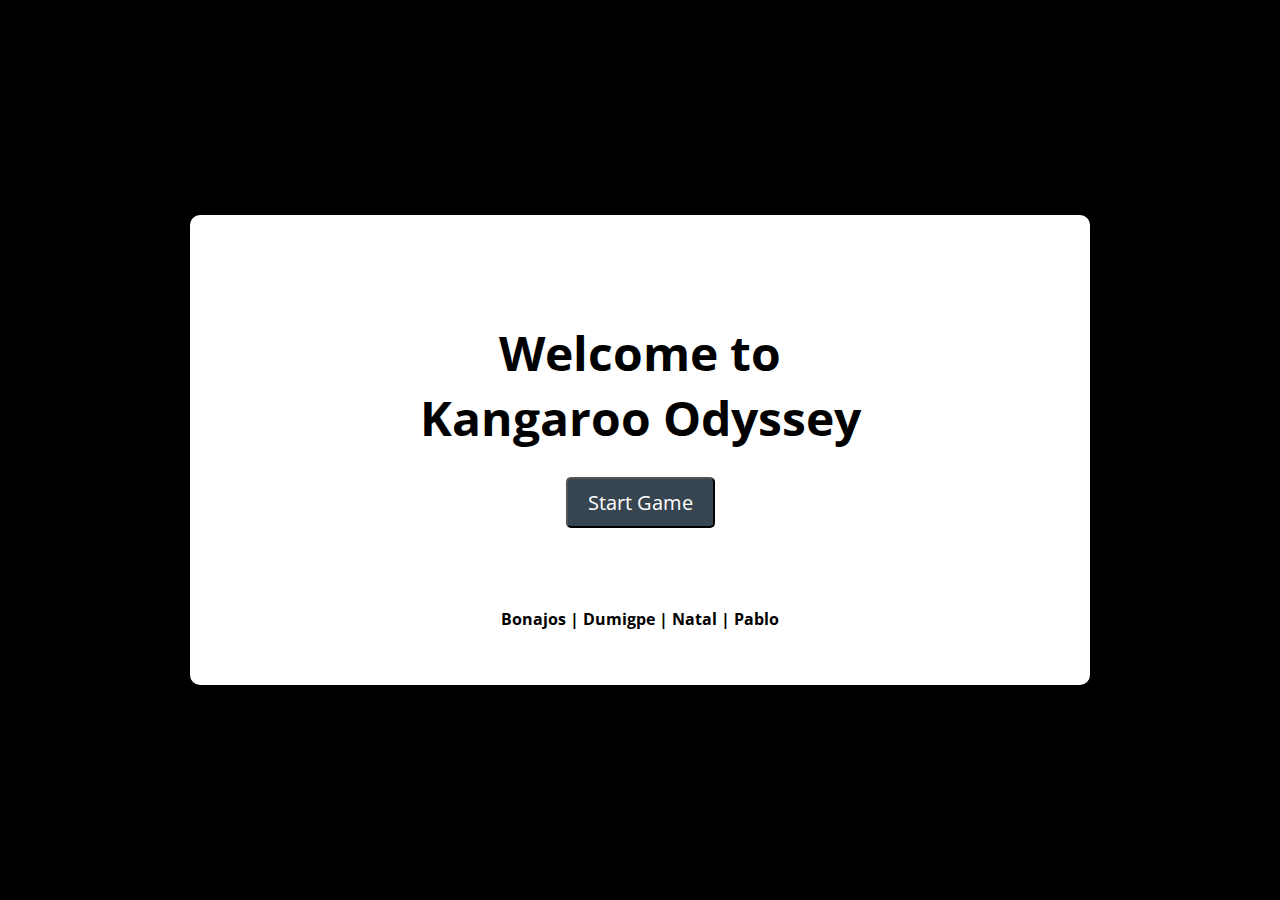
<file: index.html>
<!DOCTYPE html>
<html lang="en">
<head>
    <meta charset="UTF-8">
    <meta name="viewport" content="width=device-width, initial-scale=1.0">
    <title>Main Menu</title>
    <link rel="stylesheet" href="menu.css">
</head>
<body>
    <div class="main">
        <div class="game">
		<div class="left"></div>
		<div class="right">
            <h1>Welcome to Kangaroo Odyssey</h1>
            <div class="button-container">
                <button id="startGame">Start Game</button>
				<h6>Bonajos | Dumigpe | Natal | Pablo</h6>
            </div>
        </div>
    </div>
    <script src="menu.js"></script>
</body>
</html>
</file>
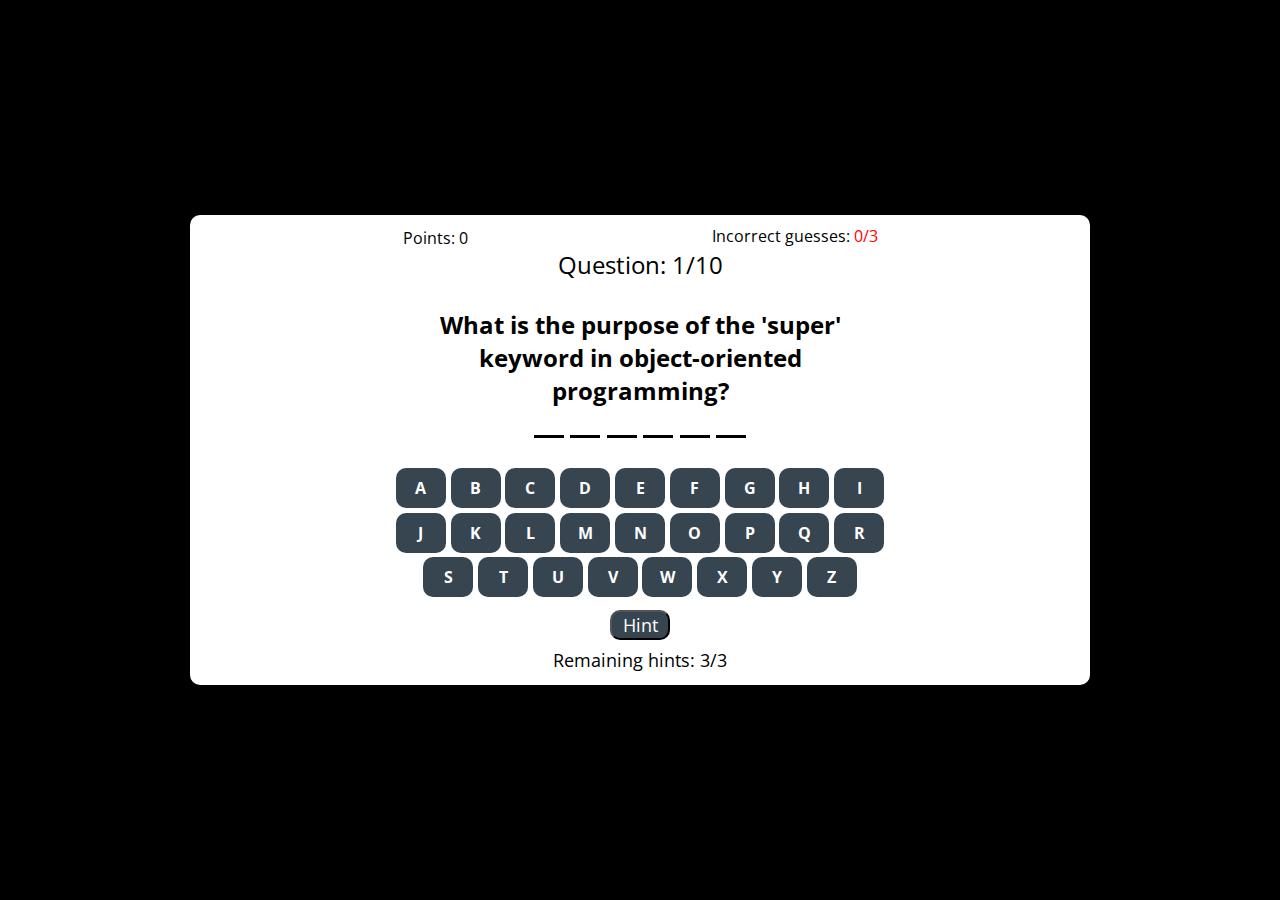
<file: diff.html>
<!DOCTYPE html>
<html lang="en">
<head>
 <meta charset="UTF-8">
 <meta name="viewport" content="width=device-width, initial-scale=1.0">
 <title>Hangaroo Game</title>
 <link rel="stylesheet" href="style.css">
 <!-- script -->
 <script src="wordlistdiff.js" defer></script>
 <script src="diff.js" defer></script>
</head>
<body>
 <div class="main">
    <div class="game">
      <div class="left"></div>
      <div class="right">
        <p class="points">Points: 0</p> <!-- Moved to the top left -->
        <!-- Add this below the points paragraph -->
        <p class="question-number"></p>

        <!-- ... rest of your HTML ... -->

        <h4>
          Hint: Lorem ipsum dolor sit, amet consectetur adipisicing elit.
          Laborum, ipsum!
        </h4>
        
        <ul class="word-display"></ul>
        <!-- Update the paragraph to have a class -->
        <p class="incorrect-guesses">Incorrect guesses: <span class="chance" style="color: red">0/3</span></p>

        <div class="keyboard"></div>
        <button class="auto-guess-btn">Hint</button>
        <!-- Add this below the Hint button -->
        <p class="remaining-hints">Remaining Hints: 3/3</p>

      </div>
    </div>
    <div class="GameOver">
      <h3>Game Over!</h3>
      <h6>
        The Correct Word Was: <span class="answer" style="color: red">Jazz</span>
      </h6>
      <button id = "nextlevel" >PLAY AGAIN</button>
    </div>
    <div class = "hintBox">
      <h3>Pick a hint:</h3>
      <button id="vowelBtn">Vowel</button>
      <button id="consonantBtn">Consonant</button>
    </div>
    <div class = "hintWarning">
      <h3>a</h3>
      <button id="closeWindow">OK</button>
    </div>
 </div>
</body>
</html>
</file>
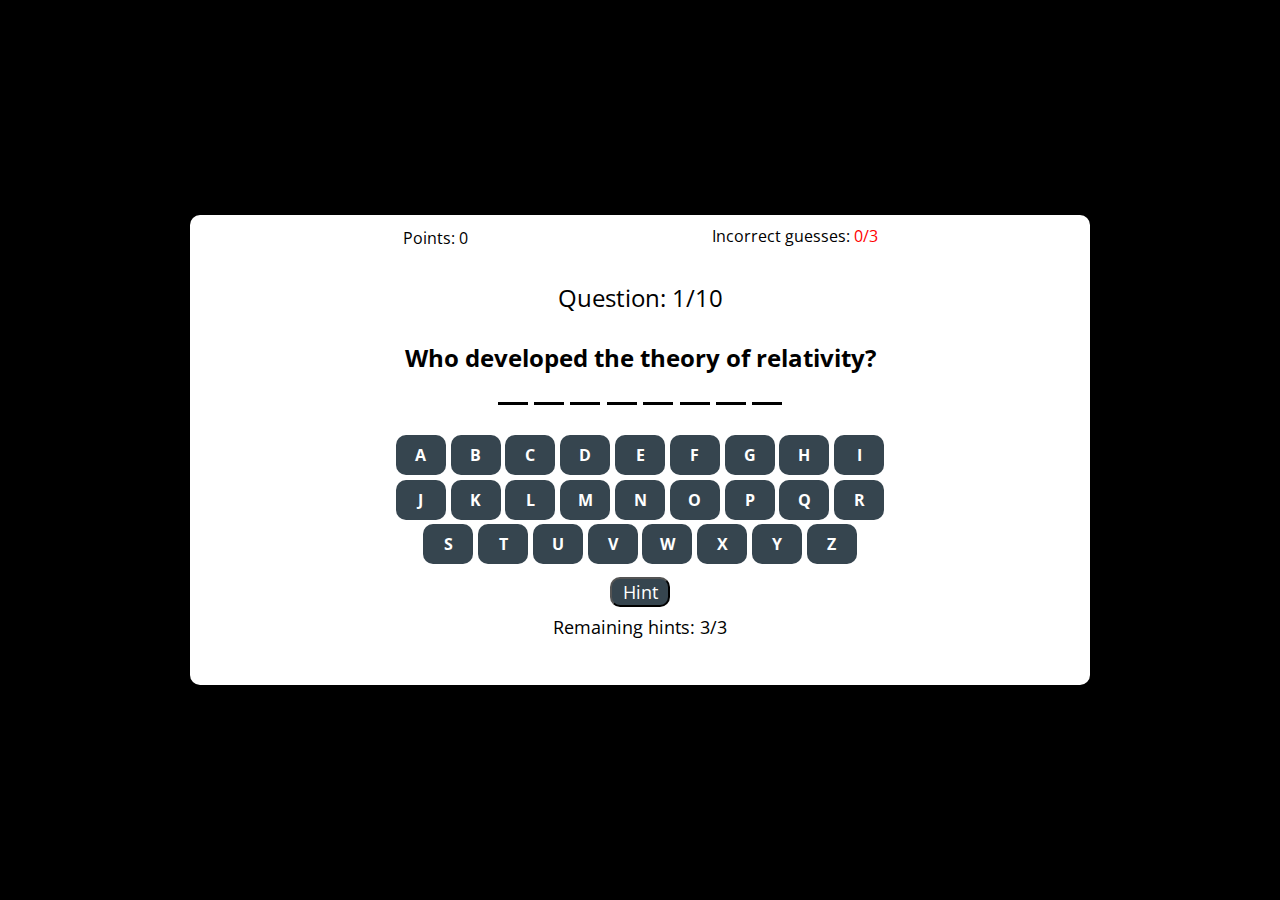
<file: easy.html>
<!DOCTYPE html>
<html lang="en">
<head>
 <meta charset="UTF-8">
 <meta name="viewport" content="width=device-width, initial-scale=1.0">
 <title>Hangaroo Game</title>
 <link rel="stylesheet" href="style.css">
 <!-- script -->
 <script src="wordlist.js" defer></script>
 <script src="script.js" defer></script>
</head>
<body>
 <div class="main">
    <div class="game">
      <div class="left"></div>
      <div class="right">
        <p class="points">Points: 0</p> <!-- Moved to the top left -->
        <!-- Add this below the points paragraph -->
        <p class="question-number">Question: 1/10</p>

        <!-- ... rest of your HTML ... -->

        <h4>
          Hint: Lorem ipsum dolor sit, amet consectetur adipisicing elit.
          Laborum, ipsum!
        </h4>
        
        <ul class="word-display"></ul>
        <!-- Update the paragraph to have a class -->
        <p class="incorrect-guesses">Incorrect guesses: <span class="chance" style="color: red">0/3</span></p>

        <div class="keyboard"></div>
        <button class="auto-guess-btn">Hint</button>
        <!-- Add this below the Hint button -->
        <p class="remaining-hints">Remaining Hints: 3/3</p>
		

      </div>
    </div>
    <div class="GameOver">
      <h3>Game Over!</h3>
      <h6>
        The Correct Word Was: <span class="answer" style="color: red">Jazz</span>
      </h6>
      <button id = nextlevel>PLAY AGAIN</button>
    </div>
    <div class = "hintBox">
      <h3>Pick a hint:</h3>
      <button id="vowelBtn">Vowel</button>
      <button id="consonantBtn">Consonant</button>
    </div>
    <div class = "hintWarning">
      <h3>a</h3>
      <button id="closeWindow">OK</button>
    </div>
 </div>
</body>
</html>
</file>
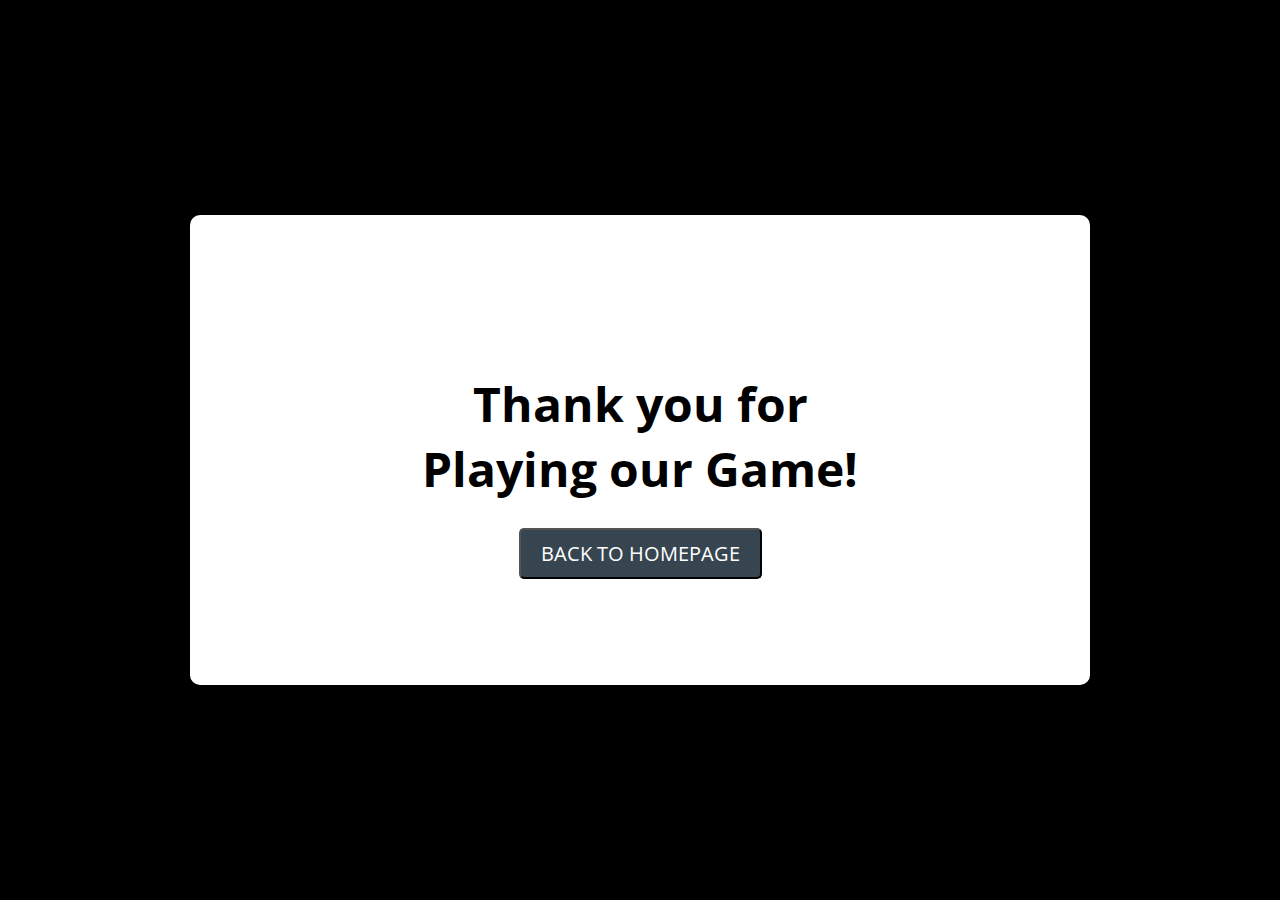
<file: end.html>
<!DOCTYPE html>
<html lang="en">
<head>
    <meta charset="UTF-8">
    <meta name="viewport" content="width=device-width, initial-scale=1.0">
    <link rel="stylesheet" href="menu.css">
    <script src="end.js" defer></script>
    <style>
        body {
            display: flex;
            flex-direction: column;
            align-items: center;
            justify-content: center;
            height: 100vh;
            margin: 0;
        }

        h1 {
            text-align: center;
        }
    </style>
</head>
<body>
   <body>
    <div class="main">
        <div class="game">
		<div class="left"></div>
		<div class="right">
            <h1>Thank you for Playing our Game!</h1>
            <div class="button-container">
                <button id="startGame">BACK TO HOMEPAGE</button>
            </div>
        </div>
    </div>
    <script src="end.js"></script>
</body>
</body>
</html>
</file>
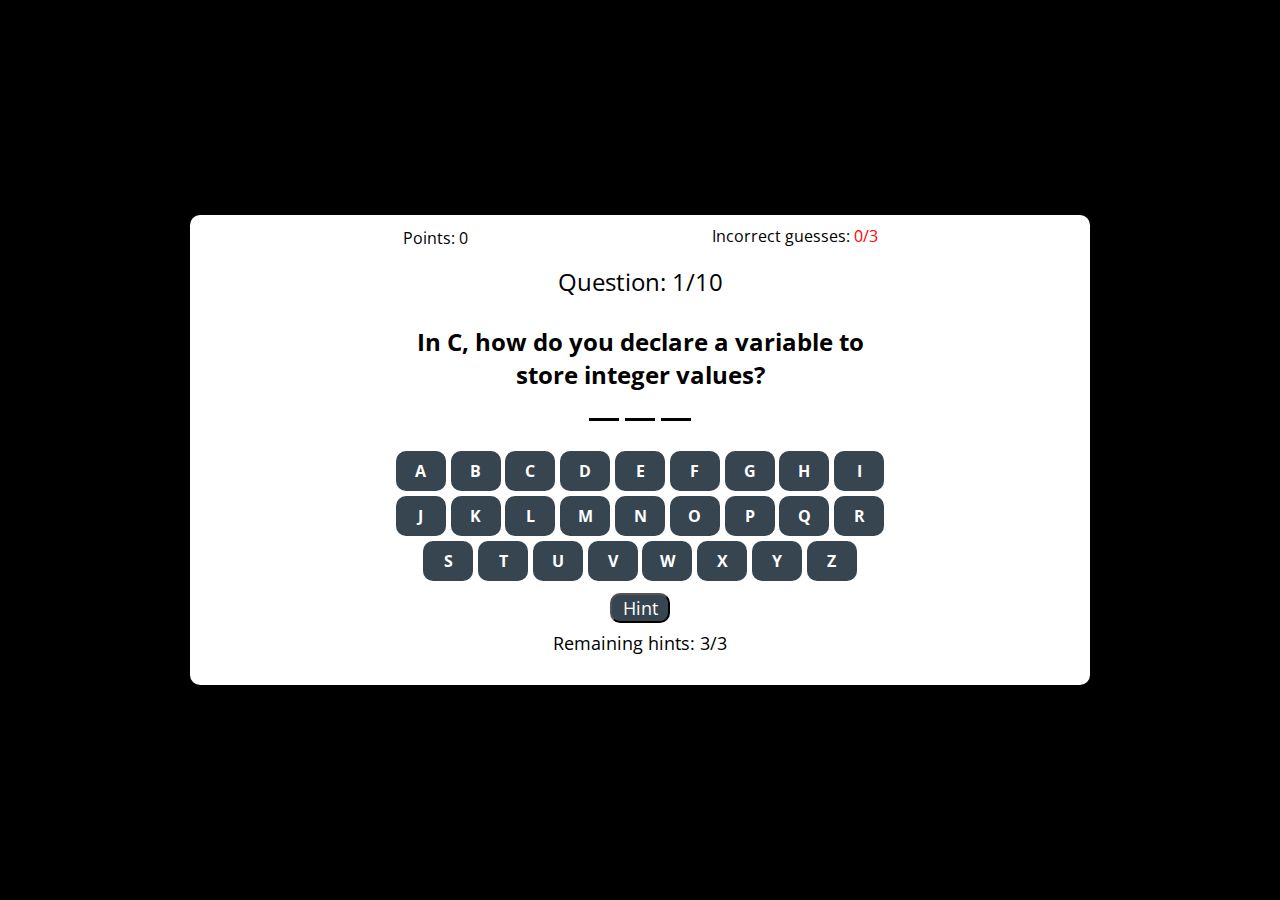
<file: mode.html>
<!DOCTYPE html>
<html lang="en">
<head>
 <meta charset="UTF-8">
 <meta name="viewport" content="width=device-width, initial-scale=1.0">
 <title>Hangaroo Game</title>
 <link rel="stylesheet" href="style.css">
 <!-- script -->
 <script src="wordlistmode.js" defer></script>
 <script src="mode.js" defer></script>
</head>
<body>
 <div class="main">
    <div class="game">
      <div class="left"></div>
      <div class="right">
        <p class="points">Points: 0</p> <!-- Moved to the top left -->
        <!-- Add this below the points paragraph -->
        <p class="question-number">Question: 1/10</p>

        <!-- ... rest of your HTML ... -->

        <h4>
          Hint: Lorem ipsum dolor sit, amet consectetur adipisicing elit.
          Laborum, ipsum!
        </h4>
        
        <ul class="word-display"></ul>
        <!-- Update the paragraph to have a class -->
        <p class="incorrect-guesses">Incorrect guesses: <span class="chance" style="color: red">0/3</span></p>

        <div class="keyboard"></div>
        <button class="auto-guess-btn">Hint</button>
        <!-- Add this below the Hint button -->
        <p class="remaining-hints">Remaining Hints: 3/3</p>

      </div>
    </div>
    <div class="GameOver">
      <h3>Game Over!</h3>
      <h6>
        The Correct Word Was: <span class="answer" style="color: red">Jazz</span>
      </h6>
      <button id = "nextlevel">PLAY AGAIN</button>
    </div>
    <div class = "hintBox">
      <h3>Pick a hint:</h3>
      <button id="vowelBtn">Vowel</button>
      <button id="consonantBtn">Consonant</button>
    </div>
    <div class = "hintWarning">
      <h3>a</h3>
      <button id="closeWindow">OK</button>
    </div>
 </div>
</body>
</html>
</file>
<file: menu.css>
/* Importing Google font - Open Sans */
/* copy font from source code */
@import url("https://fonts.googleapis.com/css2?family=Open+Sans:wght@400;500;600;700&display=swap");

*{
    margin: 0;
    padding: 0;
    box-sizing: border-box;
    font-family: "Open sans", sans-serif;
}
.main{
    background-color: black;
    width: 100vw;
    height: 100vh;
    display:flex;
    justify-content:center;
    align-items:center;
}
.game{
    background-color: #fff;
    width: 900px;
    height: 470px;
    border-radius: 10px;
    display: flex;
    align-items: center;
    justify-content: center;
    opacity: 1;
}
body {
    font-size: 24px; /* Adjust the base font size for the entire document */
}
.left {

    height: 100%;
    display:flex;
    justify-content:center;
    align-items:center;
    flex-direction: column;
    gap:1.5rem;
    text-align: center;
}
.left h1{
    font-size: 1.5rem;
}

.right {
    width: 55%;
    height: 100%;
    display: flex;
    flex-direction: column;
    justify-content: center;
    align-items: center; /* Center content horizontally */
    text-align: center;
    gap: 1.7rem;
    position: relative; /* Add position relative to establish a positioning context */
	
#startGame {
    padding: 10px 20px; /* Increase or decrease as needed */
    font-size: 20px; /* Increase or decrease as needed */
    border-radius: 5px; /* Optional - for rounded corners */
	background-color: #36454f; /* Change 'blue' to any color you prefer */
    color: white; /* Change the text color to contrast with the background */
}

#easy {
    padding: 10px 20px; /* Increase or decrease as needed */
    font-size: 20px; /* Increase or decrease as needed */
    border-radius: 5px; /* Optional - for rounded corners */
	background-color: #36454f; /* Change 'blue' to any color you prefer */
    color: white; /* Change the text color to contrast with the background */
}

#mode {
    padding: 10px 20px; /* Increase or decrease as needed */
    font-size: 20px; /* Increase or decrease as needed */
    border-radius: 5px; /* Optional - for rounded corners */
	background-color: #36454f; /* Change 'blue' to any color you prefer */
    color: white; /* Change the text color to contrast with the background */
}

#diff {
    padding: 10px 20px; /* Increase or decrease as needed */
    font-size: 20px; /* Increase or decrease as needed */
    border-radius: 5px; /* Optional - for rounded corners */
	background-color: #36454f; /* Change 'blue' to any color you prefer */
    color: white; /* Change the text color to contrast with the background */
}

h1 {
  padding-top: 50px;
}

h6 {
  padding-top: 80px;
}
</file>
<file: style.css>
/* Importing Google font - Open Sans */
/* copy font from source code */
@import url("https://fonts.googleapis.com/css2?family=Open+Sans:wght@400;500;600;700&display=swap");

*{
    margin: 0;
    padding: 0;
    box-sizing: border-box;
    font-family: "Open sans", sans-serif;
}
.main{
    background-color: black;
    width: 100vw;
    height: 100vh;
    display:flex;
    justify-content:center;
    align-items:center;
}
.game{
    background-color: #fff;
    width: 900px;
    height: 470px;
    border-radius: 10px;
    display: flex;
    align-items: center;
    justify-content: center;
    opacity: 1;
}
body {
    font-size: 24px; /* Adjust the base font size for the entire document */
}
.left {

    height: 100%;
    display:flex;
    justify-content:center;
    align-items:center;
    flex-direction: column;
    gap:1.5rem;
    text-align: center;
}
.left h1{
    font-size: 1.5rem;
}

.right {
    width: 55%;
    height: 100%;
    display: flex;
    flex-direction: column;
    justify-content: center;
    align-items: center; /* Center content horizontally */
    text-align: center;
    gap: 1.7rem;
    position: relative; /* Add position relative to establish a positioning context */
}

.points {
    position: absolute;
    top: 12px;
    left: 10px;
    font-size: 16px;
    margin: 0; /* Remove default margin */
    z-index: 1; /* Add a higher z-index to place it above other elements */
}
/* Add this to your existing CSS */

#names{
    font-size: 12px;
}

.incorrect-guesses {
    position: absolute;
    top: 10px;
    right: 10px;
    font-size: 16px;
    margin: 0;
    z-index: 1;
}
.GameOver {
  position: absolute;
  top: 50%;
  left: 50%;
  transform: translate(-50%, -50%);
  background: #fff;
  width: 350px;
  height: 350px;
  display: flex;
  flex-direction: column;
  align-items: center;
  justify-content: center;
  text-align: center;
  border-radius: 20px;
  z-index: 150;
}

.GameOver.show {
  display: block;
}

.GameOver h3 {
  font-size: 35px;
  margin-top: 50px;
  margin-bottom: 50px;
}

.GameOver h6 {
  font-size: 15px;
  margin-bottom: 50px;
}

.GameOver button {
  width: 110px;
  height: 40px;
  border-radius: 8px;
  border: none;
  background-color: crimson;
  color: #fff;
  font-size: 1.1rem;
  text-align: center;
  font-weight: bolder;
  cursor: pointer;
}


.hintBox {
    position: absolute;
    top: 50%;
    left: 50%;
    transform: translate(-50%, -50%);
    background: #fff;
    width: 350px;
    height: 350px;
    display: none;
    flex-direction: column;
    align-items: center;
    justify-content: center;
    text-align: center;
    border-radius: 20px;
    z-index: 150;
  }
  
  .hintBox.show {
    display: flex;
    flex-direction: column;
  }

  .hintBox.hide{
    display: none;
  }
  
  .hintBox h3 {
    font-size: 35px;
    margin-top: 50px;
    margin-bottom: 50px;
  }
  
  .hintBox h6 {
    font-size: 15px;
    margin-bottom: 50px;
  }
  
  .hintBox button {
    width: 120px;
    height: 50px;
    border-radius: 8px;
    border: none;
    background-color: crimson;
    color: #fff;
    font-size: 1.1rem;
    text-align: center;
    font-weight: bolder;
    cursor: pointer;
    margin-top: 50px;
  }





  .hintWarning {
    position: absolute;
    top: 50%;
    left: 50%;
    transform: translate(-50%, -50%);
    background: #fff;
    width: 350px;
    height: 350px;
    display: none;
    flex-direction: column;
    align-items: center;
    justify-content: center;
    text-align: center;
    border-radius: 20px;
    z-index: 150;
  }
  
  .hintWarning.show {
    display: flex;
    flex-direction: column;
  }

  .hintWarning.hide{
    display: none;
  }
  
  .hintWarning h3 {
    font-size: 35px;
    margin-top: 50px;
    margin-bottom: 50px;
  }
  
  .hintWarning h6 {
    font-size: 15px;
    margin-bottom: 50px;
  }
  
  .hintWarning button {
    width: 120px;
    height: 50px;
    border-radius: 8px;
    border: none;
    background-color: crimson;
    color: #fff;
    font-size: 1.1rem;
    text-align: center;
    font-weight: bolder;
    cursor: pointer;
    margin-top: 50px;
  }

.btn:disabled.matched {
 background-color: rgb(60, 145, 60); /* Green background for matched letters */
 color: rgb(58, 58, 58); /* White text color */
}

.btn:disabled.not-matched {
 background-color: rgb(150, 59, 59); /* Red background for unmatched letters */
 color: rgb(58, 58, 58); /* White text color */
}

.word-display{
    display: flex;
    align-items: center;
    gap: 0.4rem;


}
.letter{
    list-style: none;
    font-weight: bolder;
    text-transform: uppercase;
    font-size: 2rem;
    width: 30px;
    margin-bottom: 3px;
    border-bottom: 3px solid #000;
}
.letter.guess{
    border: transparent;
    margin-top: -30px;
}

.keyboard {
    display: flex;
    align-items: center;
    justify-content: center;
    flex-wrap: wrap;
    gap: 0.3rem;

}
.btn{
    width: 50px;
    height: 40px;
    border-radius: 10px;
    border: none;
    background-color: #36454f;
    color:#fff;
    font-size: 1rem;
    text-align: center;
    text-transform: uppercase;
    font-weight: bolder;
    cursor: pointer;
}

.GameOver{
        position: absolute;
        top:50%;
        left:50%;
        transform: translate(-50%,-50%);
        background: #fff;
        width: 350px;
        height: 350px;
        display: none;
        text-align: center;
        border-radius: 20px;
        z-index: 150;
        
      
}
.GameOver.show{
        display: block;
}
.gameoverImg{
      width: 150px;  
      margin-top:40px;
      
}
.GameOver h3{
        
        font-size:35px;
}
.GameOver h6{
        font-size: 15px;
}
.GameOver button{
        width: 110px;
        height: 40px;
       border-radius: 8px;
        border: none;
        background-color: crimson;
        color: #fff;
        font-size: 1.1rem;
        text-align: center;
        margin-top: 5px;
        font-weight: bolder;
        cursor: pointer; 


.GameOver{
        position: absolute;
        top:50%;
        left:50%;
        transform: translate(-50%,-50%);
        background: #fff;
        width: 350px;
        height: 350px;
        display: none;
        text-align: center;
        border-radius: 20px;
        z-index: 150;
}
      
}
.GameOver.show{
        display: block;
}
.gameoverImg{
      width: 150px;  
      margin-top:40px;
      
}
.GameOver h3{
        
        font-size:35px;
}
.GameOver h6{
        font-size: 15px;
}
.GameOver button{
        width: 110px;
        height: 40px;
       border-radius: 8px;
        border: none;
        background-color: crimson;
        color: #fff;
        font-size: 1.1rem;
        text-align: center;
        margin-top: 5px;
        font-weight: bolder;
        cursor: pointer;
}

.hintBox{
    position: absolute;
    top:50%;
    left:50%;
    transform: translate(-50%,-50%);
    background: #fff;
    width: 350px;
    height: 350px;
    display: none;
    text-align: center;
    border-radius: 20px;
    z-index: 150;
}

.hintBox h3{
    font-size:35px;
}
.hintBox h6{
    font-size: 15px;
}
.hintBox button{
    width: 110px;
    height: 40px;
   border-radius: 8px;
    border: none;
    background-color: crimson;
    color: #fff;
    font-size: 1.1rem;
    text-align: center;
    margin-top: 5px;
    font-weight: bolder;
    cursor: pointer; 
}

.hintBox.show{
    display: flex;
    flex-direction: column;
}


.hintWarning{
    position: absolute;
    top:50%;
    left:50%;
    transform: translate(-50%,-50%);
    background: #fff;
    width: 350px;
    height: 350px;
    display: none;
    text-align: center;
    border-radius: 20px;
    z-index: 150;
}

.hintWarning h3{
    font-size:35px;
}
.hintWarning h6{
    font-size: 15px;
}
.hintWarning button{
    width: 110px;
    height: 40px;
   border-radius: 8px;
    border: none;
    background-color: crimson;
    color: #fff;
    font-size: 1.1rem;
    text-align: center;
    margin-top: 5px;
    font-weight: bolder;
    cursor: pointer; 
}

.hintWarning.show{
    display: flex;
    flex-direction: column;
}




.remaining-hints {
  font-size: 18px;
  margin-top: 14px; /* Adjust the margin-top value as needed */
  margin-bottom: -20px;  /* Set the height of the button */  /* Adjust the font size as needed */
}
.auto-guess-btn {
  width: 60px; /* Set the width of the button */
  height: 30px;
  margin-top: -15px; /* Adjust the margin-top value as needed */
  margin-bottom: -33px;  /* Set the height of the button */
  font-size: 18px; /* Set font size for the button text */
  background-color: #36454f; /* Change 'blue' to any color you prefer */
  color: white; /* Change the text color to contrast with the background */
  border-radius: 10px; /* Increase or decrease as needed */
}
@media (max-width:700px) {
    .game {
        flex-direction: column;
        height: 650px;
        width: 450px;
        gap: 1.7rem;
    }
    .img{
        width: 240px;
        margin-bottom: 50px;
    }

    html{
        font-size: 95%;
    }
    .btn {
        width: 40px;
        height: 30px;
        border-radius: 5px;
        border: none;
        background-color: crimson;
        color: #fff;
        font-size: 1rem;
        text-align: center;
        text-transform: uppercase;
        font-weight: bolder;
        cursor: pointer;
    }
    

    .left {
        width: 100%;
        height: 40%;
    }

    .left h1 {
        display: none;

    }

    .right {
        width: 90%;
        height: 40%;
    }

}
@media (max-width:438px) {
    .game {
        flex-direction: column;
        height: 650px;
        width: 450px;
        gap: 2.5rem;
    }
   
    .btn{
        width: 35px;
        height: 34px;
        border-radius: 5px;
        border: none;
        background-color: crimson;
        color: #fff;
        font-size: 1rem;
        text-align: center;
        text-transform: uppercase;
        font-weight: bolder;
        cursor: pointer;
    }

}
@media (max-width:390px) {
    .game {
        flex-direction: column;
        height: 650px;
        width: 450px;
        gap: 2.5rem;
    }
   
    .btn {
        width: 35px;
        height: 25px;
        border-radius: 5px;
        border: none;
        background-color: crimson;
        color: #fff;
        font-size: 1rem;
        text-align: center;
        text-transform: uppercase;
        font-weight: bolder;
        cursor: pointer;
    }

}

@media (max-width:346px) {
    .game {
        flex-direction: column;
        height: 650px;
        width: 450px;
        gap: 1.7rem;
    }
    .img{
        width: 230px;
        margin-bottom: 50px;
    }

    html{
        font-size: 95%;
    }
    .btn {
        width: 27px;
        height: 30px;
        border-radius: 5px;
        border: none;
        background-color: crimson;
        color: #fff;
        font-size: 1rem;
        text-align: center;
        text-transform: uppercase;
        font-weight: bolder;
        cursor: pointer;
    }
	
    .left {
        width: 100%;
        height: 40%;
    }

    .left h1 {
        display: none;

    }

    .right {
        width: 90%;
        height: 40%;
    }


    }
</file>
